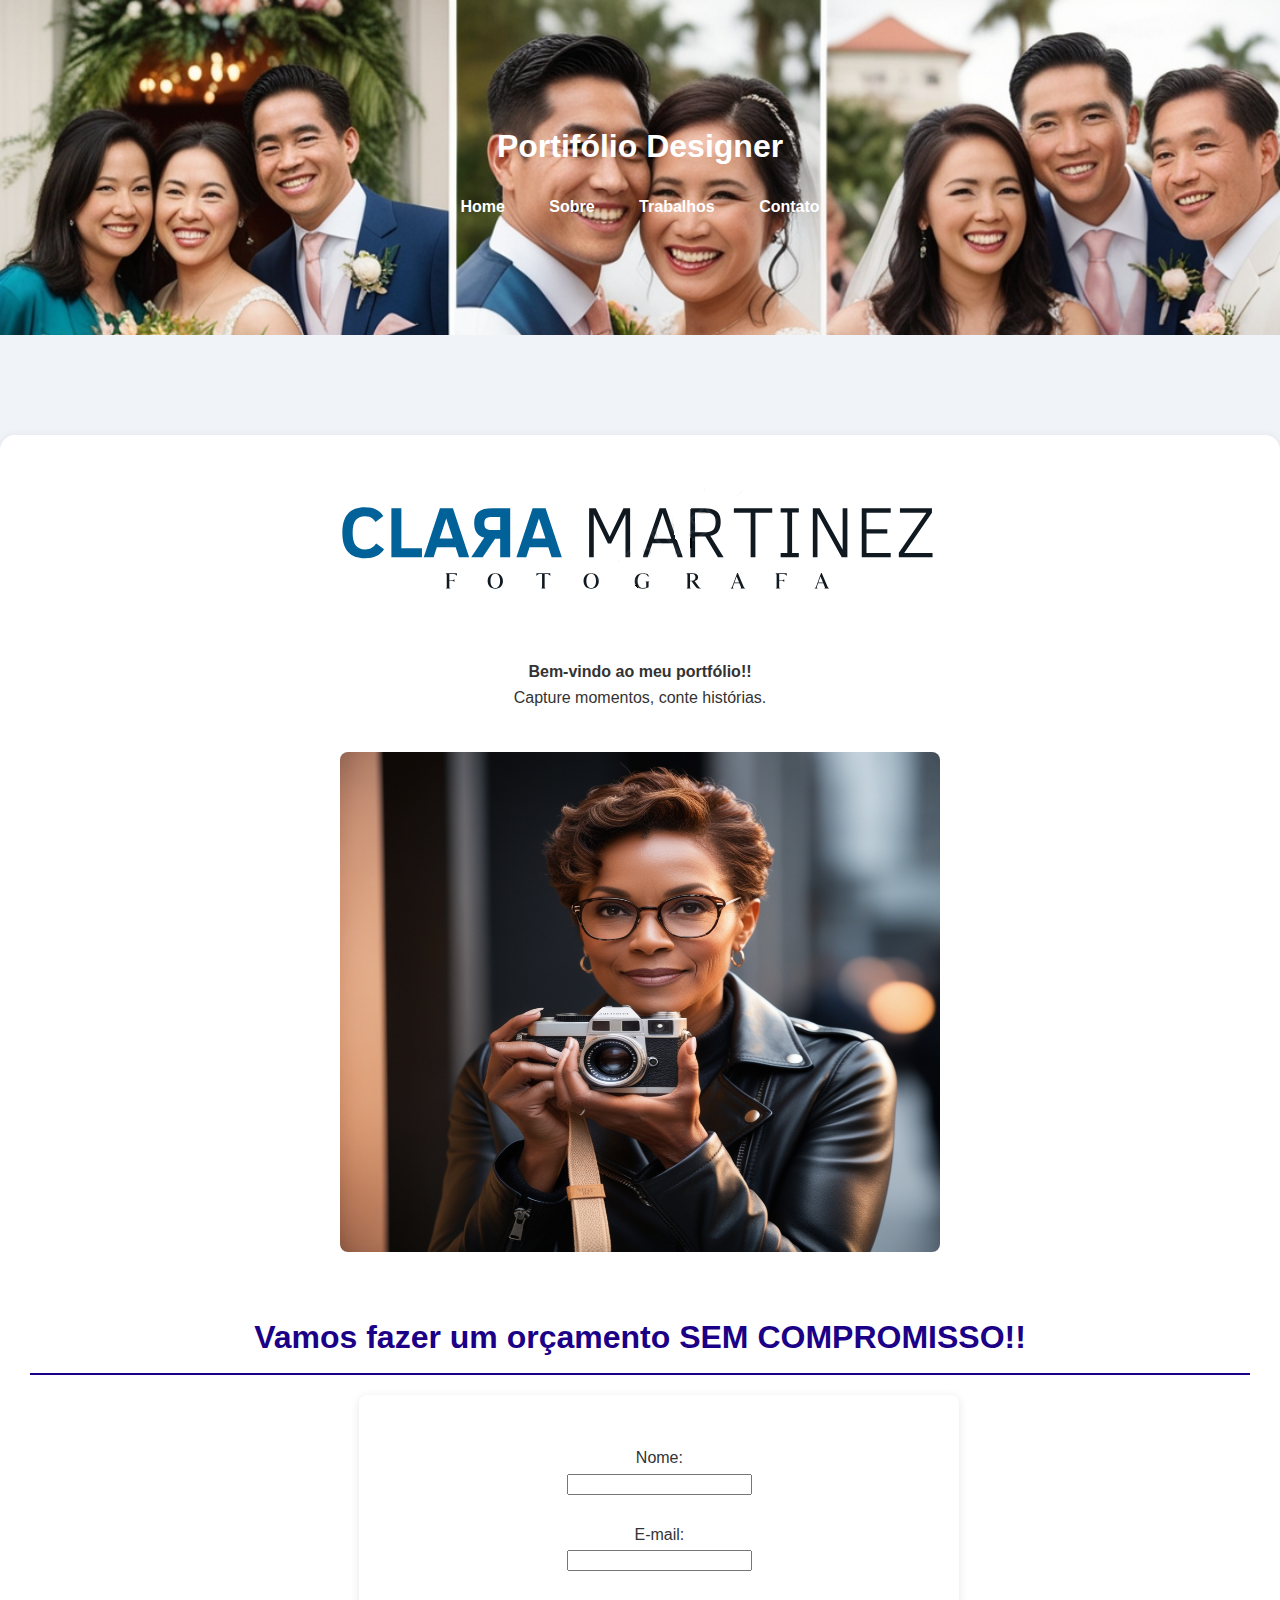
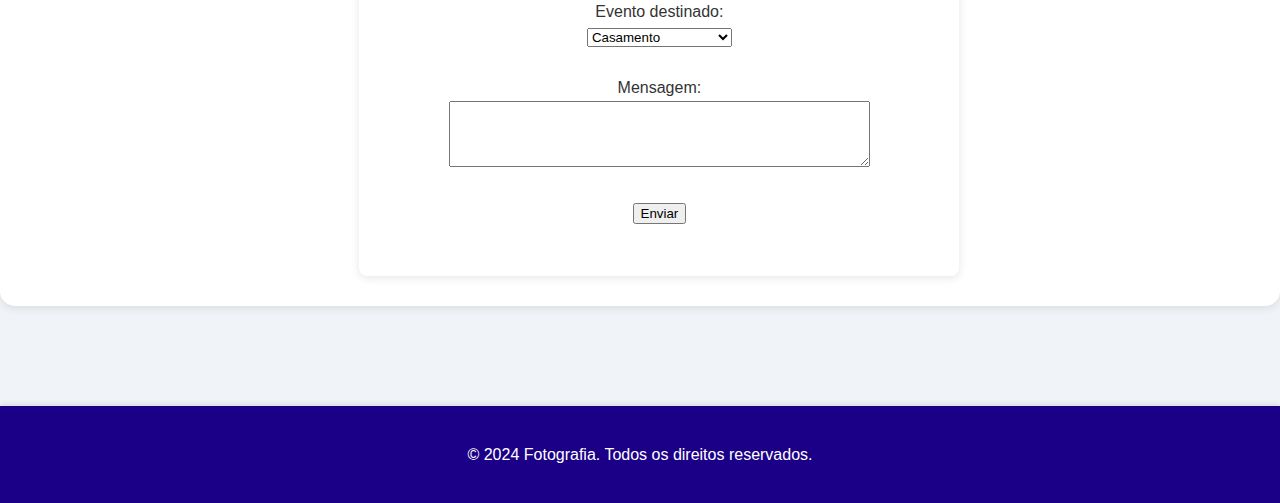
<file: index.html>
<!DOCTYPE html>
<html lang="pt-BR">
<head>
    <meta charset="UTF-8">
    <meta name="viewport" content="width=device-width, initial-scale=1.0">
    <title>Minhas Fotografias</title>
    <link rel="stylesheet" href="portfolio.css">
    <link rel="Icon" href="foto.png">
</head>
<body>

<header>
    <div class="container">
        <h1>Portifólio Designer</h1>
        <nav>
            <a href="index.html">Home</a>
            <a href="sobre.html">Sobre</a>
            <a href="trabalhos.html">Trabalhos</a>
            <a href="contato.html">Contato</a>
        </nav>
    </div>
</header>

<div class="contatinho">
    <section id="home">
        <img src="logo.PNG">
        <p><strong>Bem-vindo ao meu portfólio!!</strong> <br> Capture momentos, conte histórias.</p>
        <br>
        <div class="gallery">
            <img src="Clara 2.jpg" width="600" height="500" alt="Foto propria">
            <br> <br>
        </div>
        <h2>Vamos fazer um orçamento SEM COMPROMISSO!!</h2>
            <form>
                <label for="nome">Nome:</label><br>
                <input type="text" id="nome" name="nome" required><br><br>
        
                <label for="email">E-mail:</label><br>
                <input type="email" id="email" name="email" required><br><br>
    
                <label for="evento">Evento destinado:</label><br>
                <select id="evento" name="evento">
                    <option value="Casamento">Casamento</option>
                    <option value="Festa de Aniversário">Festa de Aniversário</option>
                    <option value="Formatura">Formatura</option>
                    <option value="Outro">Outro</option>
                </select><br><br>
        
                <label for="mensagem">Mensagem:</label><br>
                <textarea id="mensagem" name="mensagem" rows="4" cols="50"></textarea><br><br>
        
                <input type="submit" value="Enviar">
            </form>
        </div>
    </section>

    
<footer>
    <p>&copy; 2024 Fotografia. Todos os direitos reservados.</p>
</footer>

<div vw class="enabled">
    <div vw-access-button class="active"></div>
    <div vw-plugin-wrapper>
      <div class="vw-plugin-top-wrapper"></div>
    </div>
  </div>
  <script src="https://vlibras.gov.br/app/vlibras-plugin.js"></script>
  <script>
    new window.VLibras.Widget('https://vlibras.gov.br/app');
  </script>

</body>
</html>
</file>
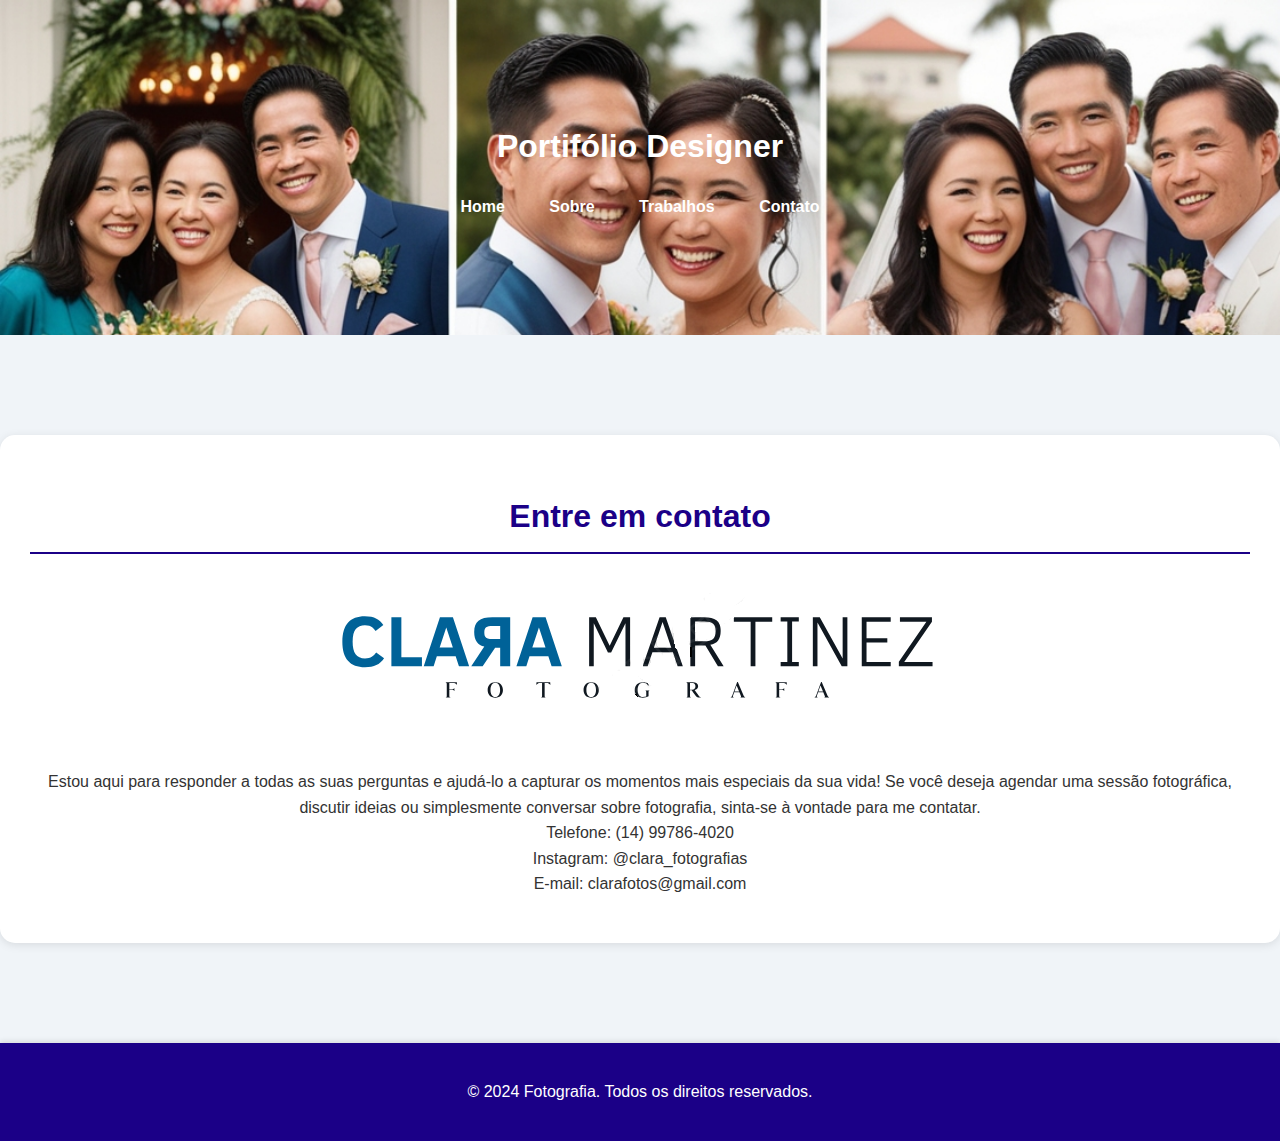
<file: contato.html>
<!DOCTYPE html>
<html lang="pt-BR">
<head>
    <meta charset="UTF-8">
    <meta name="viewport" content="width=device-width, initial-scale=1.0">
    <title>Contato</title>
    <link rel="stylesheet" href="portfolio.css">
    <link rel="Icon" href="foto.png">
</head>
<body>
    
    <header>
        <div class="container">
            <h1>Portifólio Designer</h1>
            <nav>
                <a href="index.html">Home</a>
                <a href="sobre.html">Sobre</a>
                <a href="trabalhos.html">Trabalhos</a>
                <a href="contato.html">Contato</a>
            </nav>
        </div>
    </header>

    <section id="contato">
        <h2>Entre em contato</h2>
        <div class="gallery">
            <img src="logo.PNG">
            <br> 
        </div>
        <p>Estou aqui para responder a todas as suas perguntas e ajudá-lo a capturar os momentos mais especiais da sua vida! Se você deseja agendar uma sessão fotográfica, discutir ideias ou simplesmente conversar sobre fotografia, sinta-se à vontade para me contatar. <br>
            Telefone: (14) 99786-4020 <br>
            Instagram: @clara_fotografias <br>
            E-mail: clarafotos@gmail.com</p>  
        </div>
    </section>

<footer>
    <p>&copy; 2024 Fotografia. Todos os direitos reservados.</p>
</footer>

<div vw class="enabled">
    <div vw-access-button class="active"></div>
    <div vw-plugin-wrapper>
      <div class="vw-plugin-top-wrapper"></div>
    </div>
  </div>
  <script src="https://vlibras.gov.br/app/vlibras-plugin.js"></script>
  <script>
    new window.VLibras.Widget('https://vlibras.gov.br/app');
  </script>

</body>
</html>
</file>
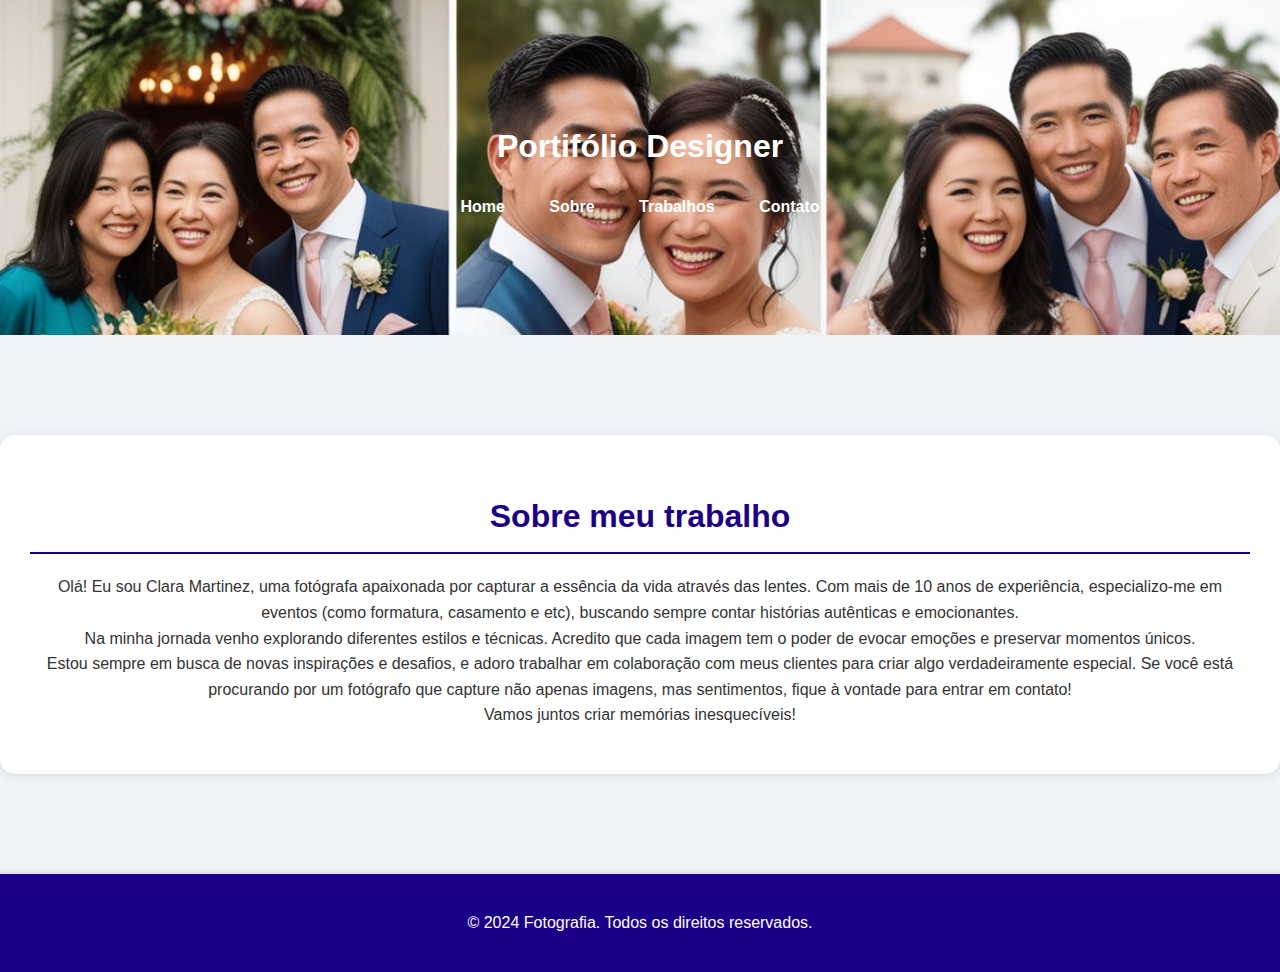
<file: sobre.html>
<!DOCTYPE html>
<html lang="pt-BR">
<head>
    <meta charset="UTF-8">
    <meta name="viewport" content="width=device-width, initial-scale=1.0">
    <title>Sobre</title>
    <link rel="stylesheet" href="portfolio.css">
    <link rel="Icon" href="foto.png">
</head>
<body>

    <header>
        <div class="container">
            <h1>Portifólio Designer</h1>
            <nav>
                <a href="index.html">Home</a>
                <a href="sobre.html">Sobre</a>
                <a href="trabalhos.html">Trabalhos</a>
                <a href="contato.html">Contato</a>
            </nav>
        </div>
    </header>
    
    <section id="sobre">
        <h2>Sobre meu trabalho</h2>
        <p>Olá! Eu sou Clara Martinez, uma fotógrafa apaixonada por capturar a essência da vida através das lentes. Com mais de 10 anos de experiência, especializo-me em eventos (como formatura, casamento e etc), buscando sempre contar histórias autênticas e emocionantes. <br>
            Na minha jornada venho explorando diferentes estilos e técnicas. Acredito que cada imagem tem o poder de evocar emoções e preservar momentos únicos.<br>
            Estou sempre em busca de novas inspirações e desafios, e adoro trabalhar em colaboração com meus clientes para criar algo verdadeiramente especial. Se você está procurando por um fotógrafo que capture não apenas imagens, mas sentimentos, fique à vontade para entrar em contato! <br>
            Vamos juntos criar memórias inesquecíveis!</p>

    </section>

<footer>
    <p>&copy; 2024 Fotografia. Todos os direitos reservados.</p>
</footer>

<div vw class="enabled">
    <div vw-access-button class="active"></div>
    <div vw-plugin-wrapper>
      <div class="vw-plugin-top-wrapper"></div>
    </div>
  </div>
  <script src="https://vlibras.gov.br/app/vlibras-plugin.js"></script>
  <script>
    new window.VLibras.Widget('https://vlibras.gov.br/app');
  </script>

</body>
</html>
</file>
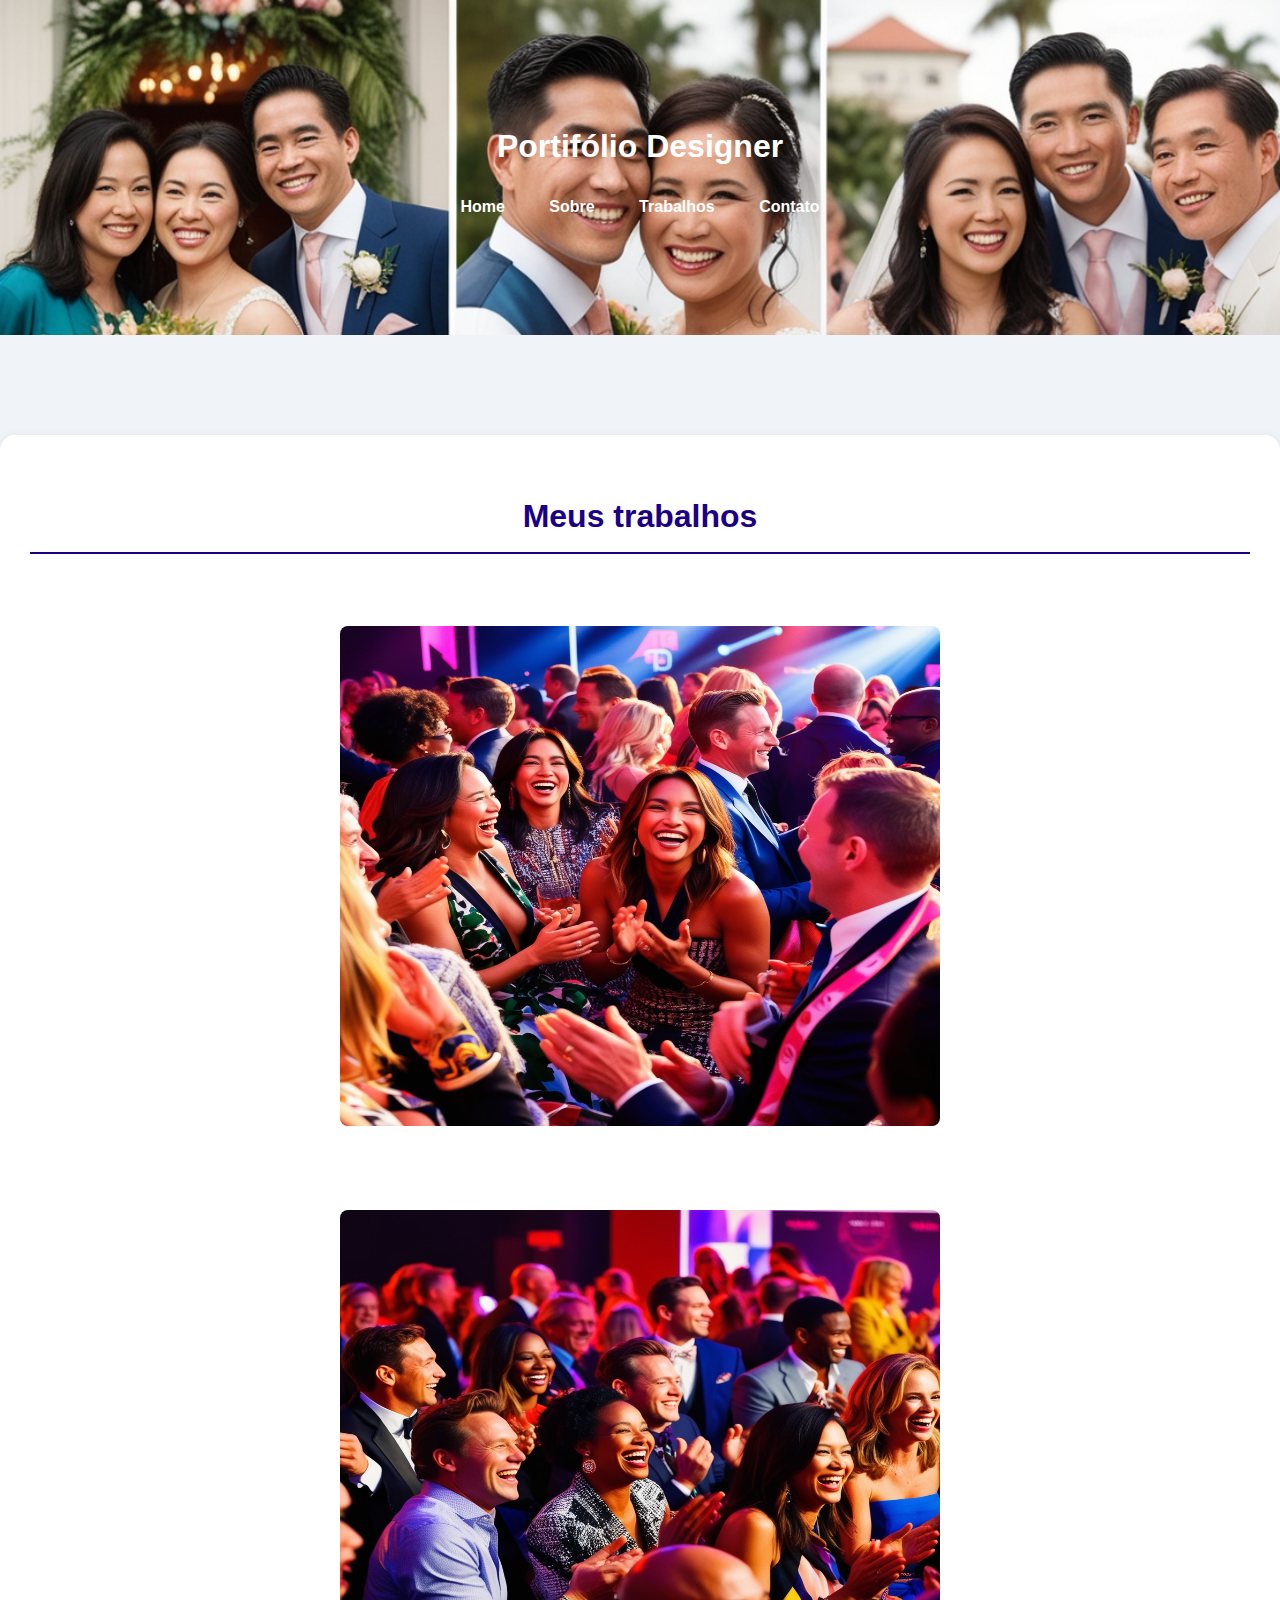
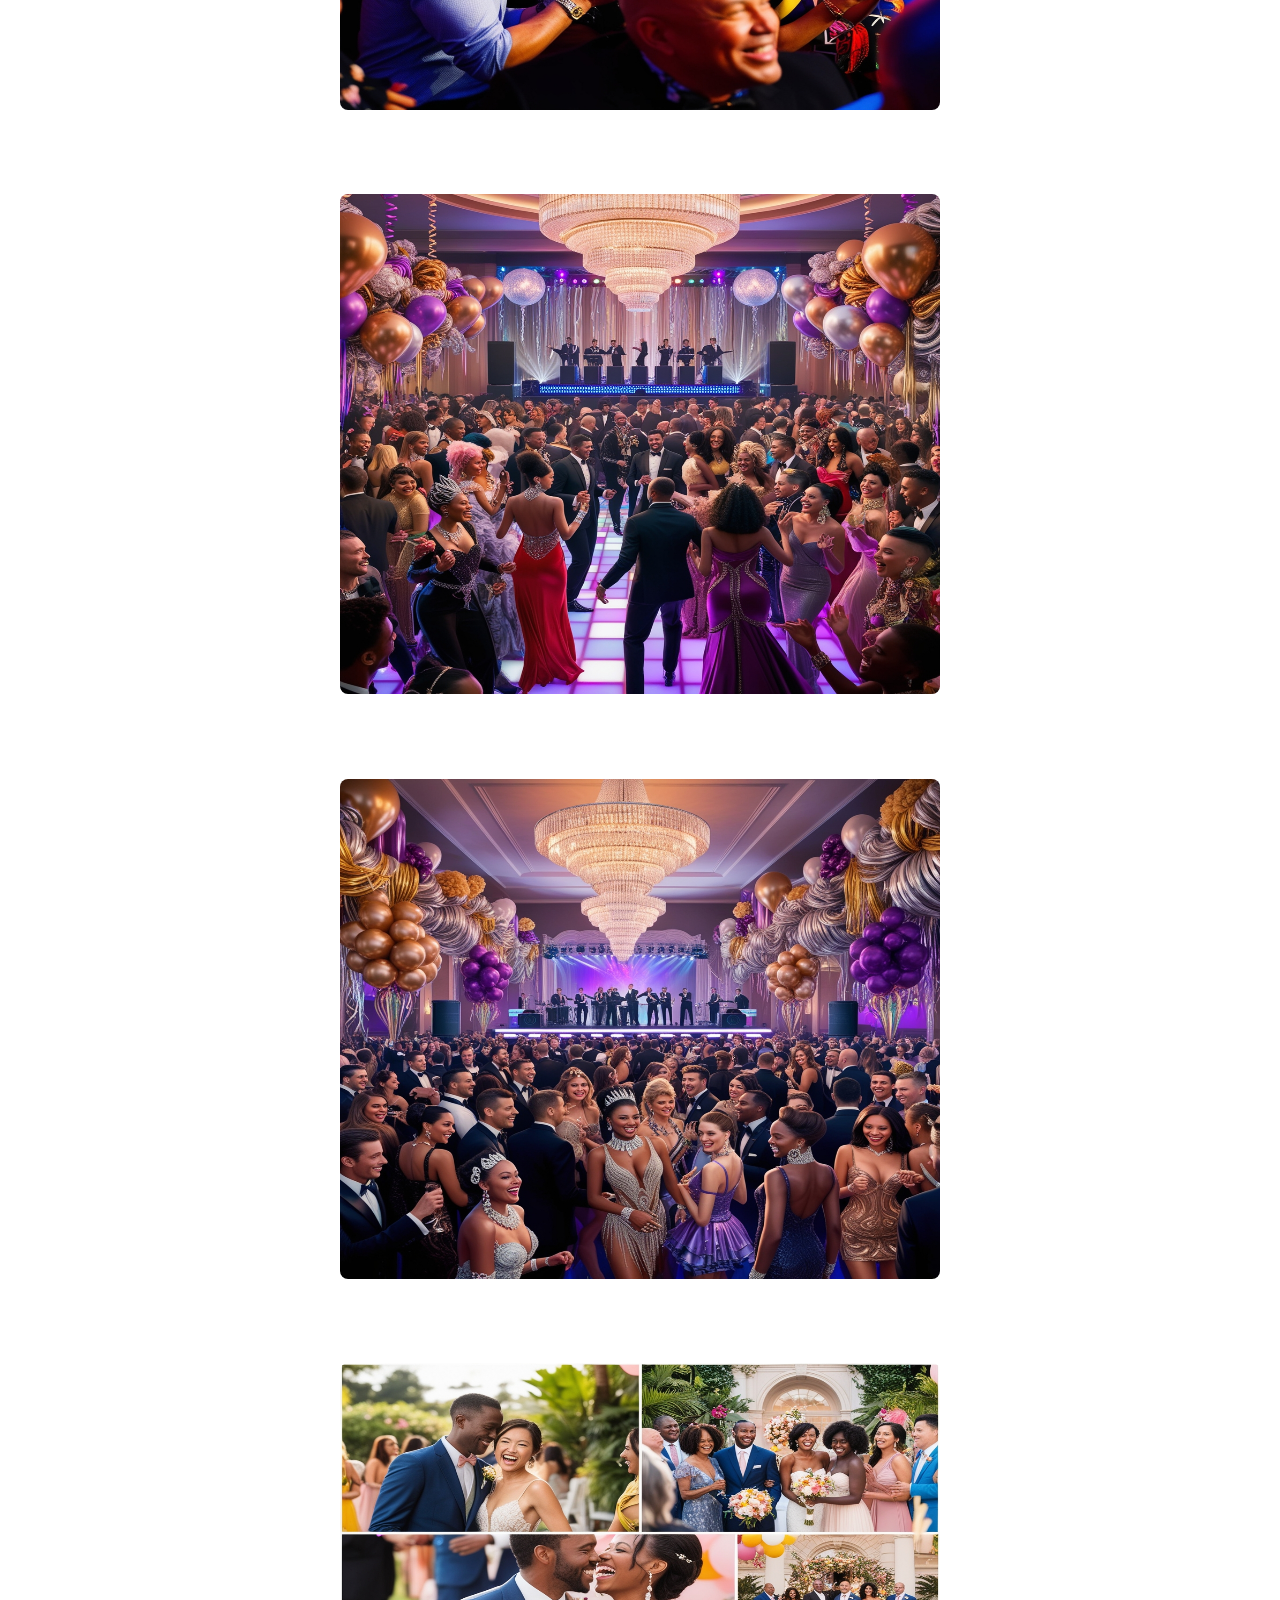
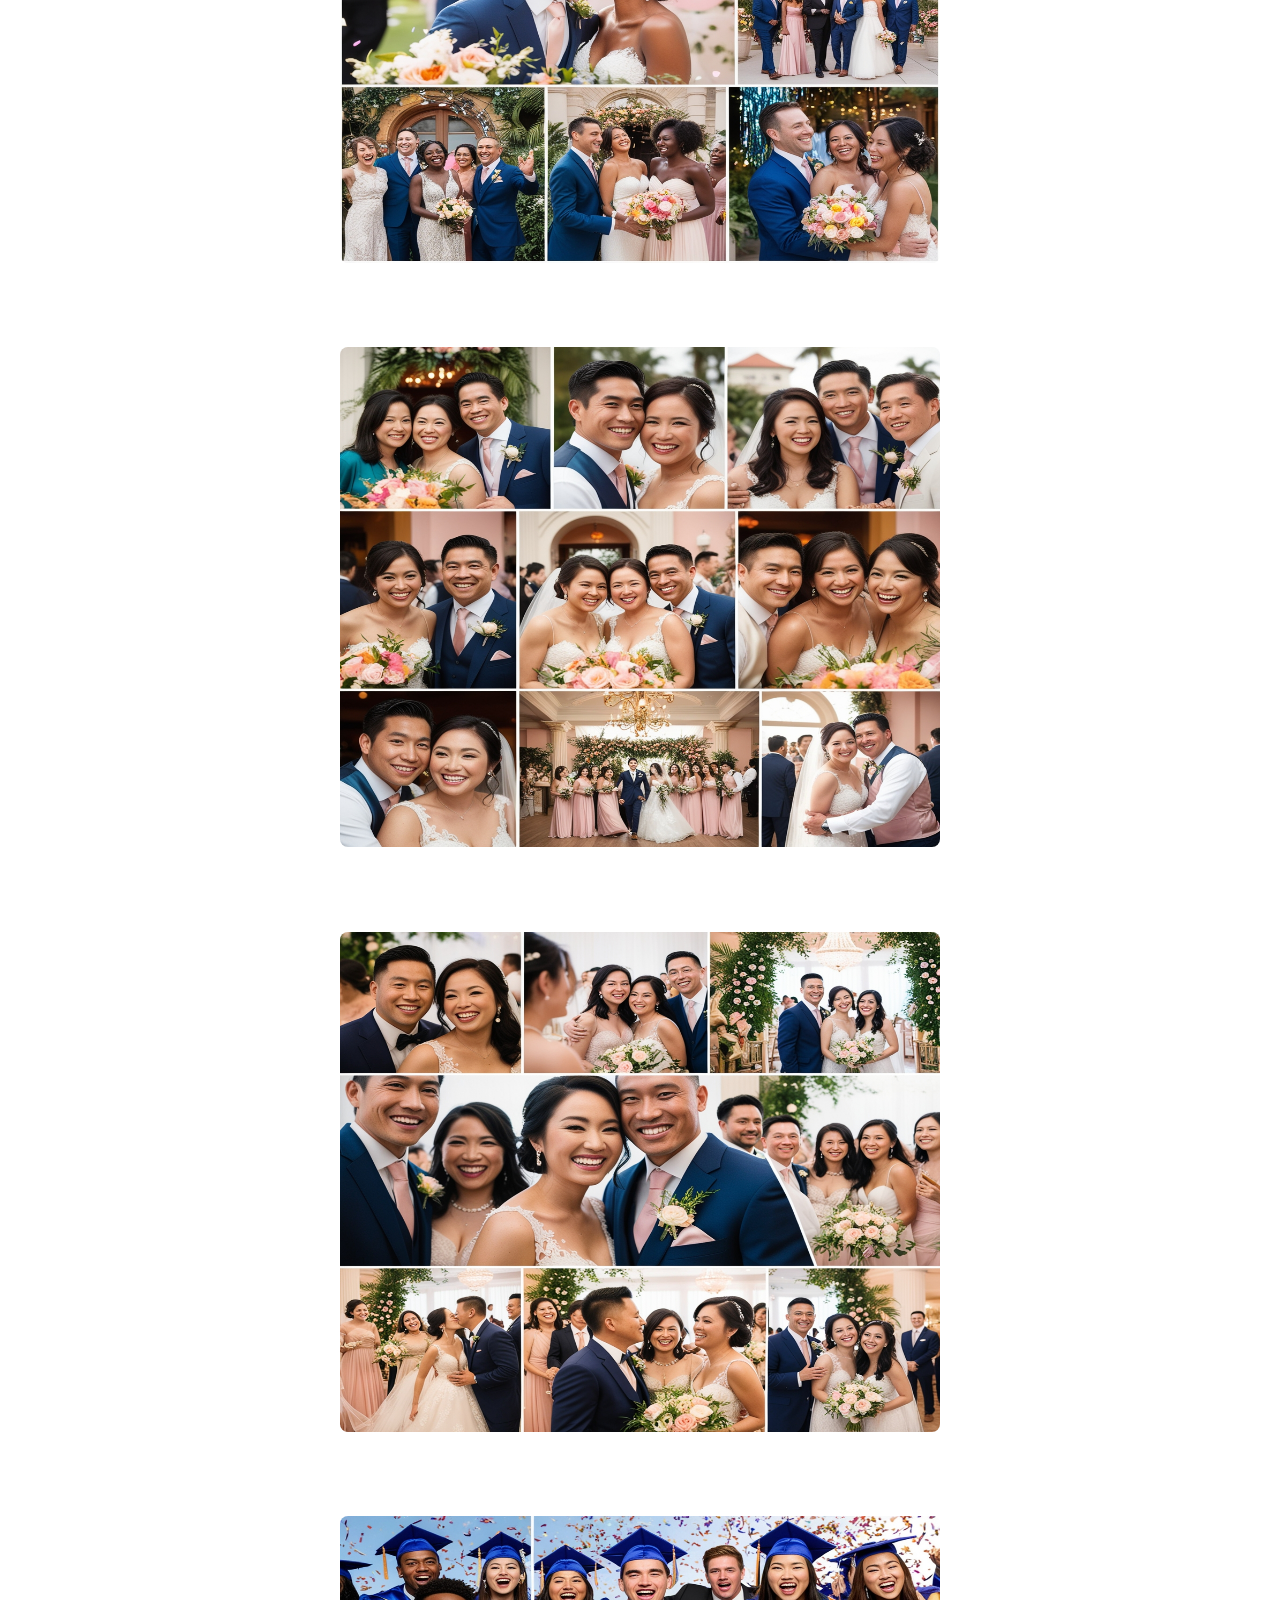
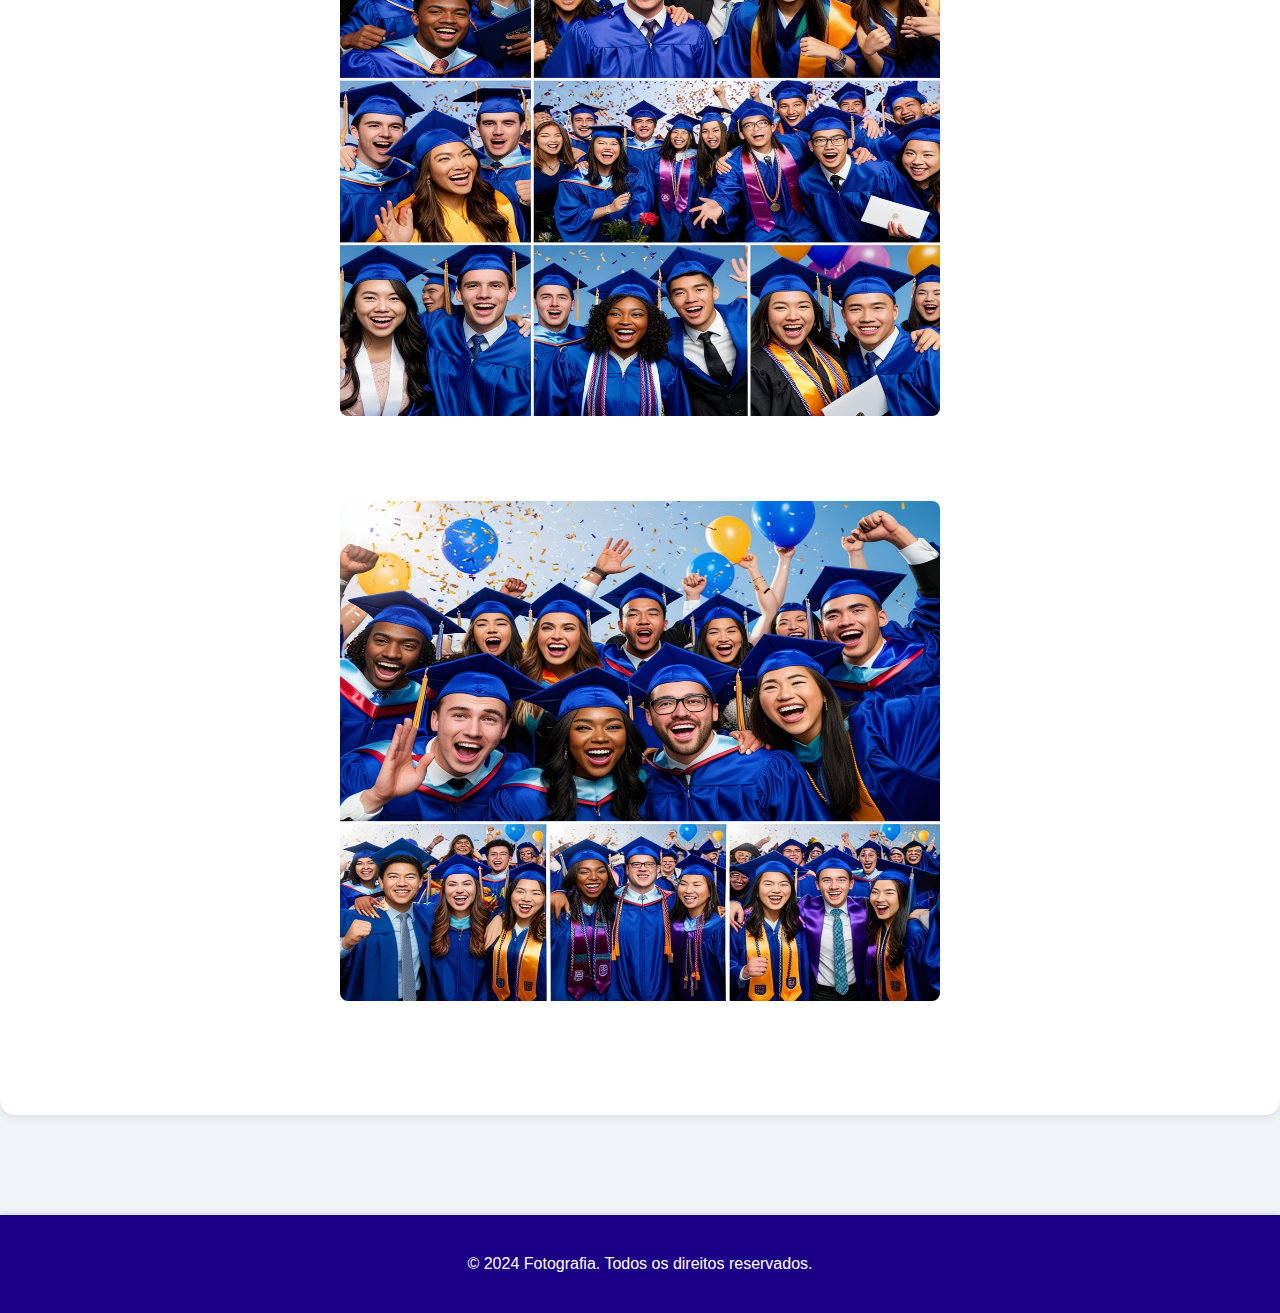
<file: trabalhos.html>
<!DOCTYPE html>
<html lang="pt-BR">
<head>
    <meta charset="UTF-8">
    <meta name="viewport" content="width=device-width, initial-scale=1.0">
    <title>Trabalhos</title>
    <link rel="stylesheet" href="portfolio.css">
    <link rel="Icon" href="foto.png">
</head>
<body>
    
    <header>
        <div class="container">
            <h1>Portifólio Designer</h1>
            <nav>
                <a href="index.html">Home</a>
                <a href="sobre.html">Sobre</a>
                <a href="trabalhos.html">Trabalhos</a>
                <a href="contato.html">Contato</a>
            </nav>
        </div>
    </header>

    <section id="trabalhos">
        <h2>Meus trabalhos</h2>
        <br> <br>
        <div class="gallery">
        <img src="eventos1 (1).jpg" width="600" height="500" alt="Evento">
        <br> <br> <br> <br>
        <img src="eventos1 (2).jpg" width="600" height="500" alt="Evento">
        <br> <br> <br> <br>
        <img src="eventos1 (3).jpg" width="600" height="500" alt="Evento">
        <br> <br> <br> <br>
        <img src="eventos1 (4).jpg" width="600" height="500" alt="Evento">
        <br> <br> <br> <br>
        <img src="eventos1 (5).jpg" width="600" height="500" alt="Evento">
        <br> <br> <br> <br>
        <img src="eventos1 (6).jpg" width="600" height="500" alt="Evento">
        <br> <br> <br> <br>
        <img src="eventos1 (7).jpg" width="600" height="500" alt="Evento">
        <br> <br> <br> <br>
        <img src="eventos1 (8).jpg" width="600" height="500" alt="Evento">
        <br> <br> <br> <br>
        <img src="eventos1 (9).jpg" width="600" height="500" alt="Evento">
        <br> <br> <br> <br>
        </div>
    </section>

<footer>
    <p>&copy; 2024 Fotografia. Todos os direitos reservados.</p>
</footer>

<div vw class="enabled">
    <div vw-access-button class="active"></div>
    <div vw-plugin-wrapper>
      <div class="vw-plugin-top-wrapper"></div>
    </div>
  </div>
  <script src="https://vlibras.gov.br/app/vlibras-plugin.js"></script>
  <script>
    new window.VLibras.Widget('https://vlibras.gov.br/app');
  </script>

</body>
</html>
</file>
<file: portfolio.css>
body {
    font-family: 'Roboto', sans-serif;
    margin: 0;
    padding: 0;
    background-color: #f0f4f8;
    color: #333;
    line-height: 1.6;
}


header {
    color: rgb(255, 255, 255);
    padding: 100px 0;
    margin-right: auto;
    margin-left: auto;
    background-image: url(eventos1\ \(6\).jpg);
    background-repeat: no-repeat;
    background-size: cover;
    text-align: center;
}


nav {
    margin: 15px 0;
}

nav a {
    margin: 0 20px;
    color: rgb(255, 255, 255);
    text-decoration: none;
    font-weight: bold;
    transition: color 0.3s;
}

section {
    background: white;
    padding: 30px;
    margin: 100px 0;
    border-radius: 15px;
    box-shadow: 0 2px 10px rgba(0, 0, 0, 0.1);
    text-align: center;
}

h2 {
    color:  #1b0087;
    font-size: 2em;
    border-bottom: 2px solid  #1b0087;
    padding-bottom: 10px;
    margin-bottom: 20px;
}

.gallery img {
    border-radius: 8px;
}

form {
    background-color: #fff;
    padding: 50px;
    border-radius: 8px;
    box-shadow: 0 2px 10px rgba(0, 0, 0, 0.1);
    width: 500px;
    margin-left: 27%;
}

input[type="submit"]:active{
    background-color: #1b0087;
}

footer {
    text-align: center;
    padding: 20px 0;
    background: #1b0087;
    color: white;
    position: relative;
    bottom: 0;
    width: 100%;
    box-shadow: 0 -2px 5px rgba(0, 0, 0, 0.1);
}
</file>
